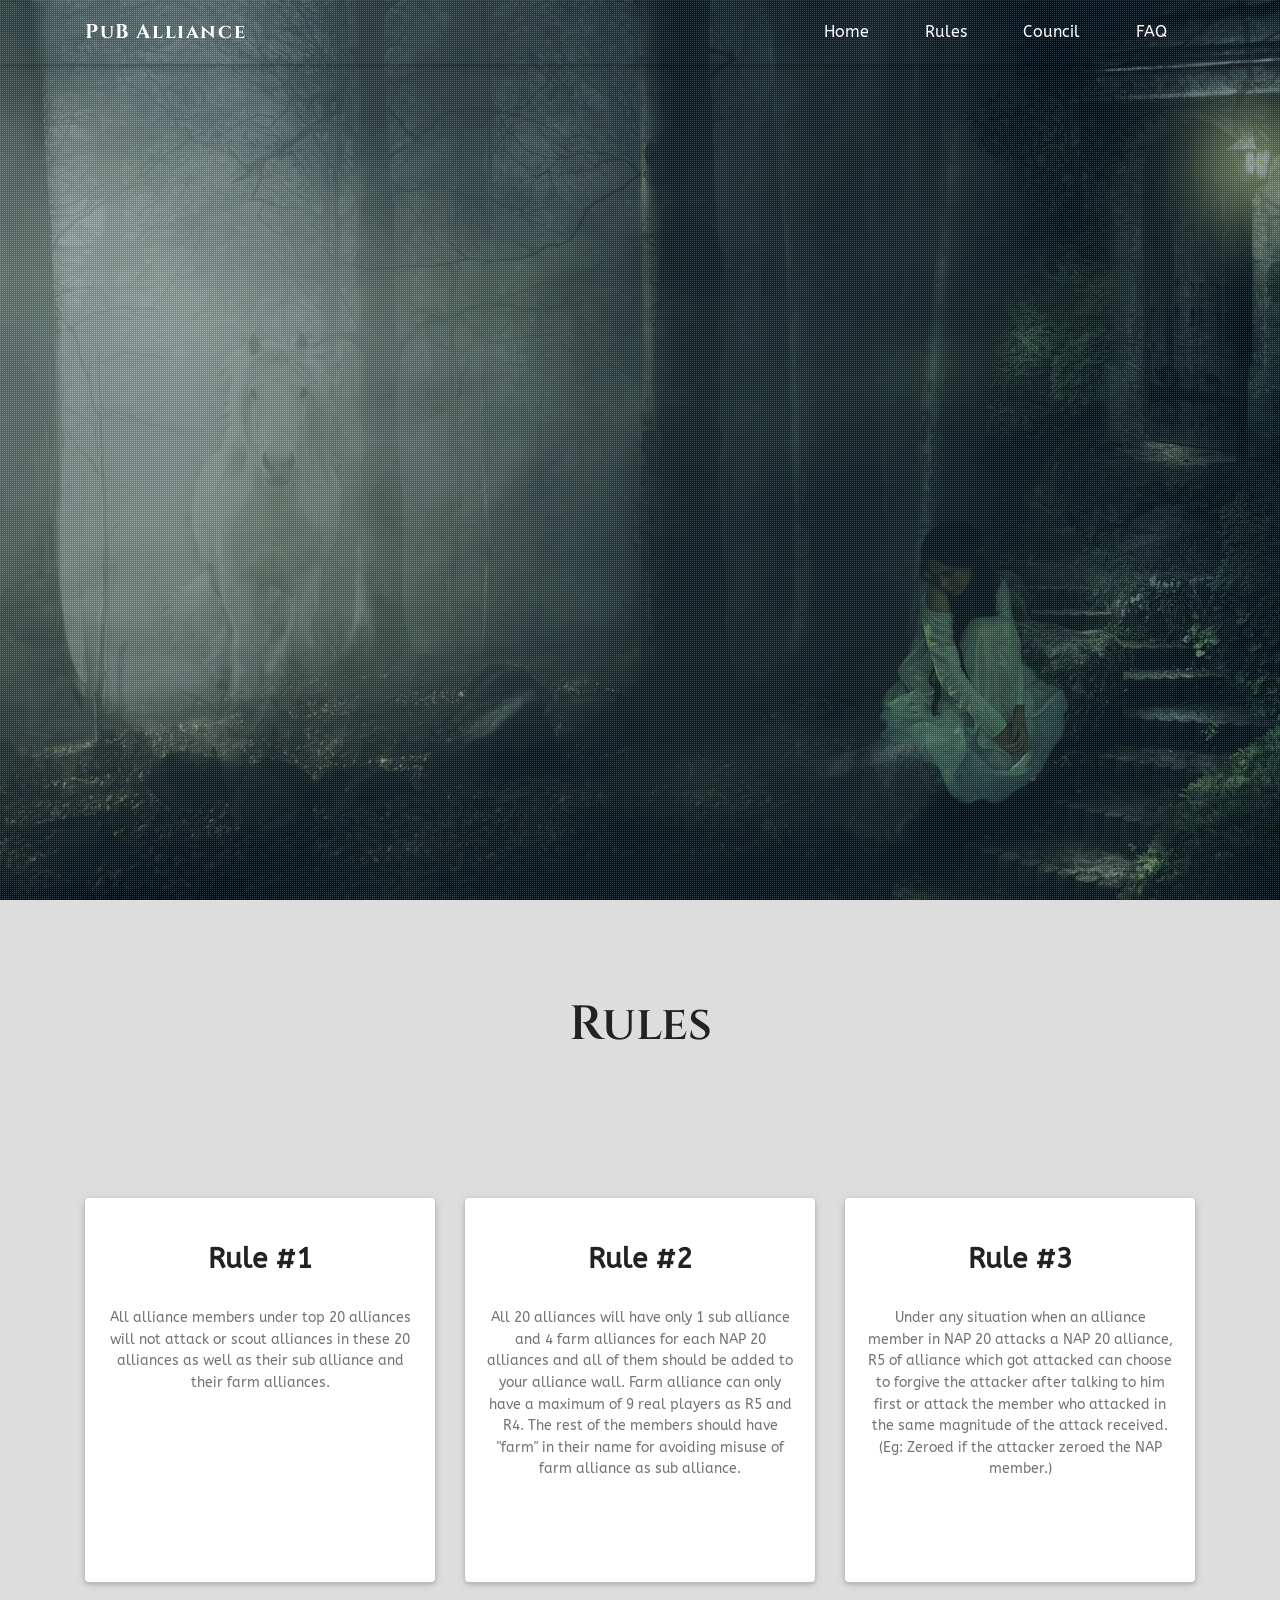
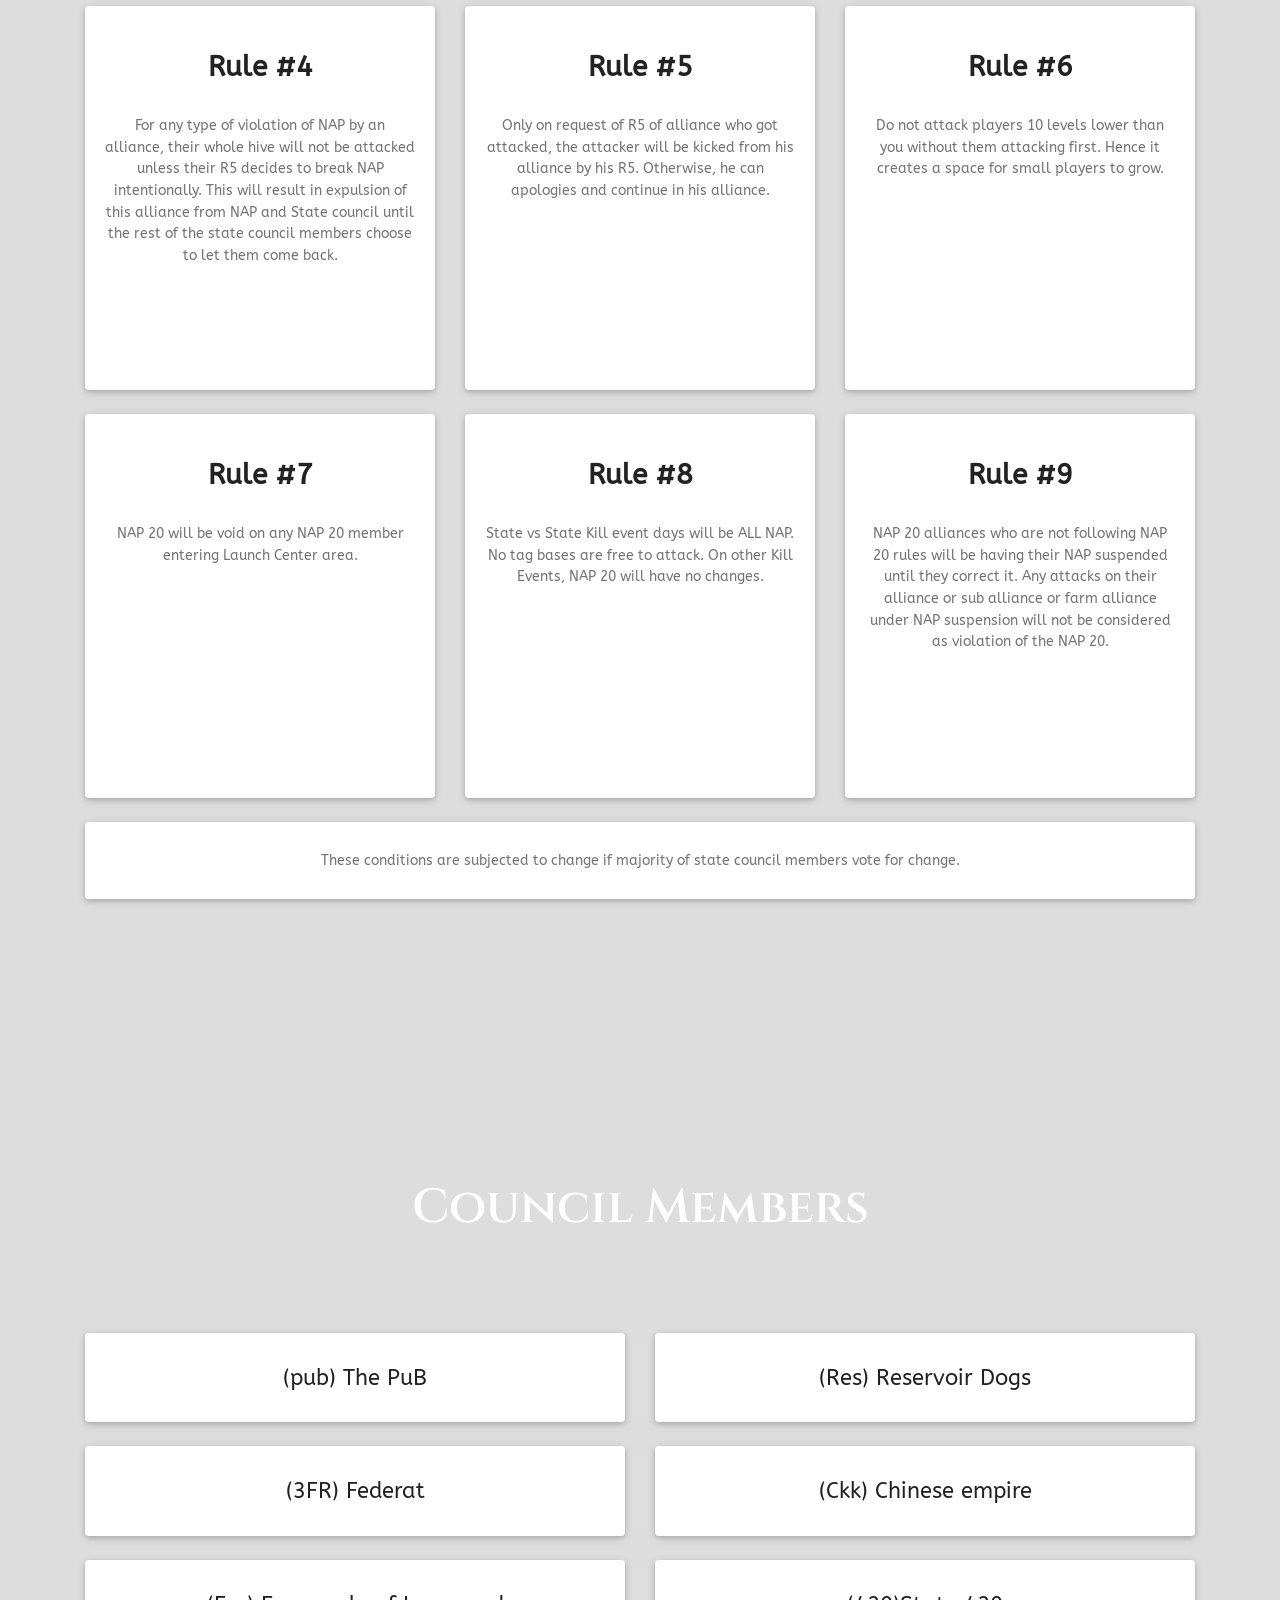
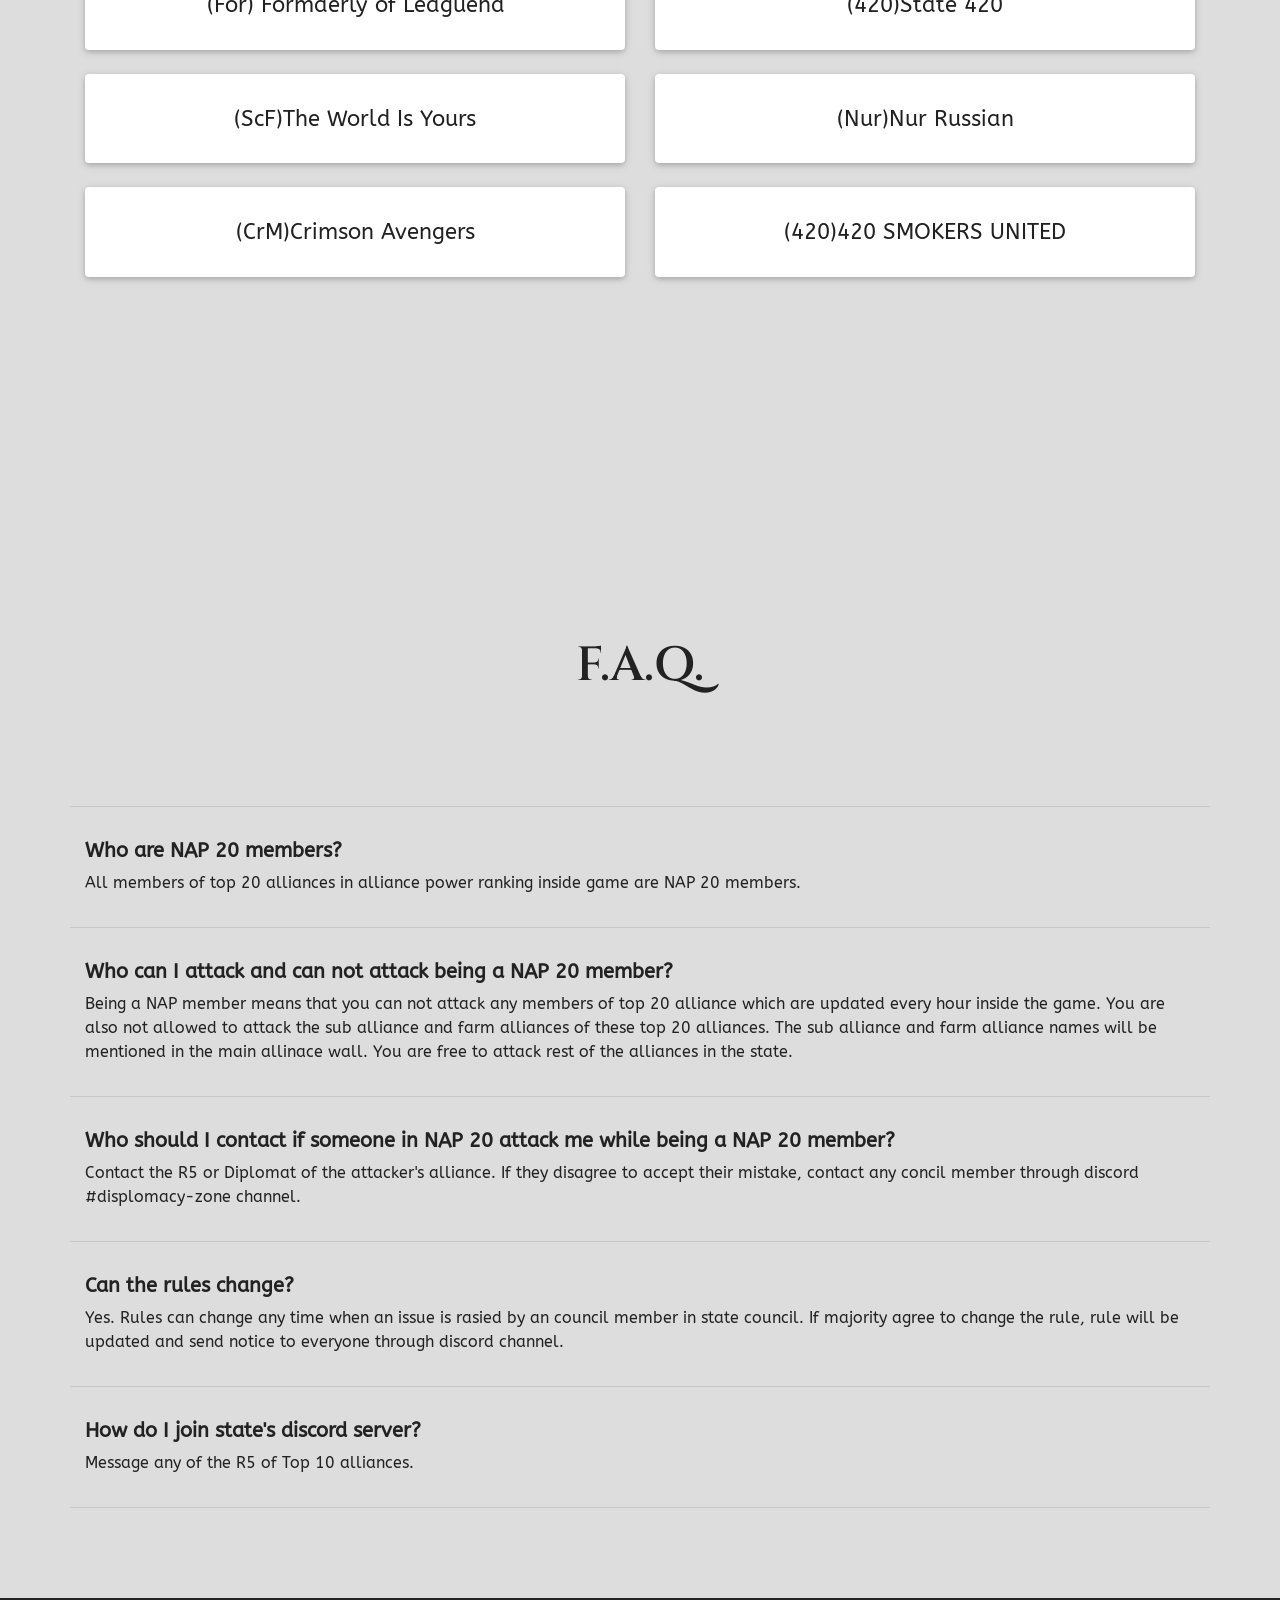
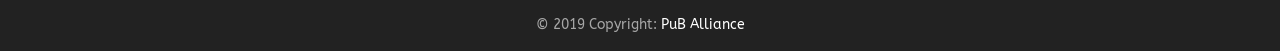
<file: nap/index.html>
<!DOCTYPE html>
<html lang="en">

<head>
    <meta charset="utf-8">
    <meta name="viewport" content="width=device-width, initial-scale=1, shrink-to-fit=no">
    <meta http-equiv="x-ua-compatible" content="ie=edge">
    <title>PuB Alliance : NAP</title>
    <link href="../public/css/addons/fontawesome.css" rel="stylesheet">
    <link href="../public/css/bootstrap.min.css" rel="stylesheet">
    <link href="../public/css/mdb.min.css" rel="stylesheet">
    <link href="../public/lightbox/photoswipe.css" rel="stylesheet">
    <link href="../public/lightbox/default-skin/default-skin.css" rel="stylesheet">
    <link href="../public/css/style-a.css" rel="stylesheet">
    <link href="https://fonts.googleapis.com/css?family=ABeeZee|Cinzel:700" rel="stylesheet">
    <!--[if lt IE 9]>
    <script src="//cdnjs.cloudflare.com/ajax/libs/html5shiv/3.7.2/html5shiv.min.js"></script>
    <![endif]-->
</head>

<body data-spy="scroll" data-target="#nav-bar" style="top:0px">
    <!-- NAVIGATION TOP BAR -->
    <nav id="nav-bar" class="navbar fixed-top navbar-expand-lg navbar-dark scrolling-navbar">
        <div class="container">
            <a class="navbar-brand" href="#"><strong>PuB Alliance</strong></a>
            <button class="navbar-toggler" type="button" data-toggle="collapse" data-target="#navbarSupportedContent" aria-controls="navbarSupportedContent" aria-expanded="false" aria-label="Toggle navigation">
                <span class="navbar-toggler-icon"></span>
            </button>
            <div class="collapse navbar-collapse" id="navbarSupportedContent">
                <ul class="navbar-nav ml-auto smooth-scroll">
                    <li class="nav-item">
                        <a class="nav-link scrollTo" href="#nav-home">Home</a>
                    </li>
                    <li class="nav-item">
                        <a class="nav-link scrollTo" href="#nav-rules">Rules</a>
                    </li>
                    <li class="nav-item">
                        <a class="nav-link scrollTo" href="#nav-map">Council</a>
                    </li>
                    <li class="nav-item">
                        <a class="nav-link scrollTo" href="#nav-faq">FAQ</a>
                    </li>
                </ul>
            </div>
        </div>
    </nav>
    <main>
        <!-- HOME -->
        <div id="nav-home" class="d-none"></div>
        <div class="view jarallax home-page">
            <img class="jarallax-img lazyload" data-src="../public/img/bg-a.jpg">
            <div class="mask pattern-9 flex-center">
                <div class="mask rgba-blue-slight">
                    <div data-jarallax-element="220" class="container flex-center text-center">
                        <div class="row mt-5">
                            <div class="col-md-12 wow fadeIn mb-3">
                                <h1 class="display-3 mb-2" style="color:white;font-weight:800;text-shadow: 0 0 10px #fff">
                                    No Attack Policy
                                </h1>
                            </div>
                        </div>
                    </div>
                </div>
            </div>
        </div>
        <!-- GUIDES -->
        <div class="view jarallax guide-page">
            <div id="nav-rules" class="container">
                <div class="row">
                    <div class="col-sm-12 text-center">
                        <h2 class="my-5 py-5">Rules</h2>
                    </div>
                </div>
                <div class="row">
                    <div class="col-sm-12 text-center">
                        <div id="google_translate_element" class="mb-5"></div>
                    </div>
                </div>
                <div class="row">
                    <div class="col-lg-4 col-md-6 col-sm-12">
                        <div class="card testimonial-card wow-in mb-4" data-wow-delay="0.3s">
                            <div class="card-body text-center mb-3">
                                <h3 class="card-title h3 my-4"><strong>Rule #1</strong></h3>
                                <p class="card-text py-2">All alliance members under top 20 alliances will not attack or scout alliances in these 20 alliances as well as their sub alliance and their farm alliances.</p>
                            </div>
                        </div>
                    </div>
                    <div class="col-lg-4 col-md-6 col-sm-12">
                        <div class="card testimonial-card wow-in mb-4" data-wow-delay="0.4s">
                            <div class="card-body text-center mb-3">
                                <h3 class="card-title h3 my-4"><strong>Rule #2</strong></h3>
                                <p class="card-text py-2">All 20 alliances will have only 1 sub alliance and 4 farm alliances for each NAP 20 alliances and all of them should be added to your alliance wall. Farm alliance can only have a maximum of 9 real players as R5 and R4. The rest of the members should have "farm" in their name for avoiding misuse of farm alliance as sub alliance.</p>
                            </div>
                        </div>
                    </div>
                    <div class="col-lg-4 col-md-6 col-sm-12">
                        <div class="card testimonial-card wow-in mb-4" data-wow-delay="0.4s">
                            <div class="card-body text-center mb-3">
                                <h3 class="card-title h3 my-4"><strong>Rule #3</strong></h3>
                                <p class="card-text py-2">Under any situation when an alliance member in NAP 20 attacks a NAP 20 alliance, R5 of alliance which got attacked can choose to forgive the attacker after talking to him first or attack the member who attacked in the same magnitude of the attack received. (Eg: Zeroed if the attacker zeroed the NAP member.)</p>
                            </div>
                        </div>
                    </div>
                    <div class="col-lg-4 col-md-6 col-sm-12">
                        <div class="card testimonial-card wow-in mb-4" data-wow-delay="0.4s">
                            <div class="card-body text-center mb-3">
                                <h3 class="card-title h3 my-4"><strong>Rule #4</strong></h3>
                                <p class="card-text py-2">For any type of violation of NAP by an alliance, their whole hive will not be attacked unless their R5 decides to break NAP intentionally. This will result in expulsion of this alliance from NAP and State council until the rest of the state council members choose to let them come back.</p>
                            </div>
                        </div>
                    </div>
                    <div class="col-lg-4 col-md-6 col-sm-12">
                        <div class="card testimonial-card wow-in mb-4" data-wow-delay="0.4s">
                            <div class="card-body text-center mb-3">
                                <h3 class="card-title h3 my-4"><strong>Rule #5</strong></h3>
                                <p class="card-text py-2">Only on request of R5 of alliance who got attacked, the attacker will be kicked from his alliance by his R5. Otherwise, he can apologies and continue in his alliance.</p>
                            </div>
                        </div>
                    </div>
                    <div class="col-lg-4 col-md-6 col-sm-12">
                        <div class="card testimonial-card wow-in mb-4" data-wow-delay="0.4s">
                            <div class="card-body text-center mb-3">
                                <h3 class="card-title h3 my-4"><strong>Rule #6</strong></h3>
                                <p class="card-text py-2">Do not attack players 10 levels lower than you without them attacking first. Hence it creates a space for small players to grow.</p>
                            </div>
                        </div>
                    </div>
                    <div class="col-lg-4 col-md-6 col-sm-12">
                        <div class="card testimonial-card wow-in mb-4" data-wow-delay="0.4s">
                            <div class="card-body text-center mb-3">
                                <h3 class="card-title h3 my-4"><strong>Rule #7</strong></h3>
                                <p class="card-text py-2">NAP 20 will be void on any NAP 20 member entering Launch Center area.</p>
                            </div>
                        </div>
                    </div>
                    <div class="col-lg-4 col-md-6 col-sm-12">
                        <div class="card testimonial-card wow-in mb-4" data-wow-delay="0.4s">
                            <div class="card-body text-center mb-3">
                                <h3 class="card-title h3 my-4"><strong>Rule #8</strong></h3>
                                <p class="card-text py-2">State vs State Kill event days will be ALL NAP. No tag bases are free to attack. On other Kill Events, NAP 20 will have no changes.</p>
                            </div>
                        </div>
                    </div>
                    <div class="col-lg-4 col-md-6 col-sm-12">
                        <div class="card testimonial-card wow-in mb-4" data-wow-delay="0.4s">
                            <div class="card-body text-center mb-3">
                                <h3 class="card-title h3 my-4"><strong>Rule #9</strong></h3>
                                <p class="card-text py-2">NAP 20 alliances who are not following NAP 20 rules will be having their NAP suspended until they correct it. Any attacks on their alliance or sub alliance or farm alliance under NAP suspension will not be considered as violation of the NAP 20.</p>
                            </div>
                        </div>
                    </div>
                </div>
                <div class="row">
                    <div class="col-sm-12">
                        <div class="card wow-in mb-4" data-wow-delay="0.4s">
                            <div class="card-body text-center">
                                <p class="card-text py-2">These conditions are subjected to change if majority of state council members vote for change.</p>
                            </div>
                        </div>
                    </div>
                </div>
                <div class="spacer-5"></div>
            </div>
        </div>
        <!-- MAPS -->
        <div class="view jarallax map-page council">
            <img class="jarallax-img lazyload" data-src="../public/img/map-bg.jpg" alt="">
            <div id="nav-map" class="container">
                <div class="row">
                    <div class="col-md-12 text-center">
                        <h2 class="my-5 py-5">Council Members</h2>
                    </div>
                </div>
                <div class="row justify-content-md-center">
                    <div class="col-md-auto">
                        <div class="row">
                            <div class="col-md-12">
                                <div class="row text-dark">
                                    <div class="col-md-6 col-sm-12">
                                        <div class="card testimonial-card wow-in mb-4">
                                            <div class="card-body">
                                                <div class="h4-responsive p-2">(pub) The PuB</div>
                                            </div>
                                        </div>
                                    </div>
                                    <div class="col-md-6 col-sm-12">
                                        <div class="card testimonial-card wow-in mb-4" data-wow-delay="0.1s">
                                            <div class="card-body">
                                                <div class="h4-responsive p-2">(Res) Reservoir Dogs</div>
                                            </div>
                                        </div>
                                    </div>
                                    <div class="col-md-6 col-sm-12">
                                        <div class="card testimonial-card wow-in mb-4" data-wow-delay="0.2s">
                                            <div class="card-body">
                                                <div class="h4-responsive p-2">(3FR) Federat</div>
                                            </div>
                                        </div>
                                    </div>
                                    <div class="col-md-6 col-sm-12">
                                        <div class="card testimonial-card wow-in mb-4" data-wow-delay="0.3s">
                                            <div class="card-body">
                                                <div class="h4-responsive p-2">(Ckk) Chinese empire</div>
                                            </div>
                                        </div>
                                    </div>
                                    <div class="col-md-6 col-sm-12">
                                        <div class="card testimonial-card wow-in mb-4" data-wow-delay="0.4s">
                                            <div class="card-body">
                                                <div class="h4-responsive p-2">(For) Formaerly of Leaguend</div>
                                            </div>
                                        </div>
                                    </div>
                                    <div class="col-md-6 col-sm-12">
                                        <div class="card testimonial-card wow-in mb-4" data-wow-delay="0.5s">
                                            <div class="card-body">
                                                <div class="h4-responsive p-2">(420)State 420</div>
                                            </div>
                                        </div>
                                    </div>
                                    <div class="col-md-6 col-sm-12">
                                        <div class="card testimonial-card wow-in mb-4" data-wow-delay="0.5s">
                                            <div class="card-body">
                                                <div class="h4-responsive p-2">(ScF)The World Is Yours</div>
                                            </div>
                                        </div>
                                    </div>
                                    <div class="col-md-6 col-sm-12">
                                        <div class="card testimonial-card wow-in mb-4" data-wow-delay="0.5s">
                                            <div class="card-body">
                                                <div class="h4-responsive p-2">(Nur)Nur Russian</div>
                                            </div>
                                        </div>
                                    </div>
                                    <div class="col-md-6 col-sm-12">
                                        <div class="card testimonial-card wow-in mb-4" data-wow-delay="0.5s">
                                            <div class="card-body">
                                                <div class="h4-responsive p-2">(CrM)Crimson Avengers</div>
                                            </div>
                                        </div>
                                    </div>
                                    <div class="col-md-6 col-sm-12">
                                        <div class="card testimonial-card wow-in mb-4" data-wow-delay="0.5s">
                                            <div class="card-body">
                                                <div class="h4-responsive p-2">(420)420 SMOKERS UNITED</div>
                                            </div>
                                        </div>
                                    </div>
                                </div>
                            </div>
                        </div>
                    </div>
                </div>
                <div class="spacer-5"></div>
            </div>
        </div>
        <!-- CONTACT -->
        <div id="nav-faq" class="container faq-page">
            <div class="row">
                <div class="col-md-12 text-center">
                    <h2 class="my-5 py-5">F.A.Q.</h2>
                </div>
                <hr class="clearfix w-100 pb-3">
                <div class="col-md-12">
                    <h5 class="font-weight-bold">Who are NAP 20 members?</h5>
                    <p>All members of top 20 alliances in alliance power ranking inside game are NAP 20 members.</p>
                </div>
                <hr class="clearfix w-100 pb-3">
                <div class="col-md-12">
                    <h5 class="font-weight-bold">Who can I attack and can not attack being a NAP 20 member?</h5>
                    <p>Being a NAP member means that you can not attack any members of top 20 alliance which are updated every hour inside the game. You are also not allowed to attack the sub alliance and farm alliances of these top 20 alliances. The sub alliance and farm alliance names will be mentioned in the main allinace wall. You are free to attack rest of the alliances in the state.</p>
                </div>
                <hr class="clearfix w-100 pb-3">
                <div class="col-md-12">
                    <h5 class="font-weight-bold">Who should I contact if someone in NAP 20 attack me while being a NAP 20 member?</h5>
                    <p>Contact the R5 or Diplomat of the attacker's alliance. If they disagree to accept their mistake, contact any concil member through discord #displomacy-zone channel.</p>
                </div>
                <hr class="clearfix w-100 pb-3">
                <div class="col-md-12">
                    <h5 class="font-weight-bold">Can the rules change?</h5>
                    <p>Yes. Rules can change any time when an issue is rasied by an council member in state council. If majority agree to change the rule, rule will be updated and send notice to everyone through discord channel.</p>
                </div>
                <hr class="clearfix w-100 pb-3">
                <div class="col-md-12">
                    <h5 class="font-weight-bold">How do I join state's discord server?</h5>
                    <p>Message any of the R5 of Top 10 alliances.</p>
                </div>
                <hr class="clearfix w-100 pb-3">
                <div class="spacer-5"></div>
                <div id="google_translate_element"></div>
                <div class="spacer-5"></div>
            </div>
        </div>
        <footer class="page-footer font-small pt-4">
            <div class="footer-copyright text-center py-3">© 2019 Copyright:
                <a href="#">PuB Alliance</a>
            </div>
        </footer>
    </main>
    <!-- SCRIPTS -->
    <script type="text/javascript">
    function googleTranslateElementInit() {
        new google.translate.TranslateElement({ pageLanguage: 'en', includedLanguages: 'en,ar,es,tl,tr,fr,ru,zh-CN,id,ja,th', layout: google.translate.TranslateElement.InlineLayout.SIMPLE, autoDisplay: false }, 'google_translate_element');
    }
    </script>
    <script type="text/javascript" src="//translate.google.com/translate_a/element.js?cb=googleTranslateElementInit"></script>
    <script type="text/javascript" src="../public/js/lazysizes.min.js" async></script>
    <script type="text/javascript" src="../public/js/jquery-3.3.1.min.js"></script>
    <script type="text/javascript" src="../public/js/popper.min.js"></script>
    <script type="text/javascript" src="../public/js/bootstrap.min.js"></script>
    <script type="text/javascript" src="../public/js/mdb.min.js"></script>
    <script type="text/javascript" src="../public/js/ofi.min.js"></script>
    <script type="text/javascript" src="../public/js/jarallax/jarallax.min.js"></script>
    <script type="text/javascript" src="../public/js/jarallax/jarallax-element.min.js"></script>
    <script type="text/javascript" src="../public/js/script.js"></script>
</body>

</html>
</file>
<file: public/lightbox/photoswipe.css>
/*! PhotoSwipe main CSS by Dmitry Semenov | photoswipe.com | MIT license */
/*
	Styles for basic PhotoSwipe functionality (sliding area, open/close transitions)
*/
/* pswp = photoswipe */
.pswp {
  display: none;
  position: absolute;
  width: 100%;
  height: 100%;
  left: 0;
  top: 0;
  overflow: hidden;
  -ms-touch-action: none;
  touch-action: none;
  z-index: 1500;
  -webkit-text-size-adjust: 100%;
  /* create separate layer, to avoid paint on window.onscroll in webkit/blink */
  -webkit-backface-visibility: hidden;
  outline: none; }
  .pswp * {
    -webkit-box-sizing: border-box;
            box-sizing: border-box; }
  .pswp img {
    max-width: none; }

/* style is added when JS option showHideOpacity is set to true */
.pswp--animate_opacity {
  /* 0.001, because opacity:0 doesn't trigger Paint action, which causes lag at start of transition */
  opacity: 0.001;
  will-change: opacity;
  /* for open/close transition */
  -webkit-transition: opacity 333ms cubic-bezier(0.4, 0, 0.22, 1);
          transition: opacity 333ms cubic-bezier(0.4, 0, 0.22, 1); }

.pswp--open {
  display: block; }

.pswp--zoom-allowed .pswp__img {
  /* autoprefixer: off */
  cursor: -webkit-zoom-in;
  cursor: -moz-zoom-in;
  cursor: zoom-in; }

.pswp--zoomed-in .pswp__img {
  /* autoprefixer: off */
  cursor: -webkit-grab;
  cursor: -moz-grab;
  cursor: grab; }

.pswp--dragging .pswp__img {
  /* autoprefixer: off */
  cursor: -webkit-grabbing;
  cursor: -moz-grabbing;
  cursor: grabbing; }

/*
	Background is added as a separate element.
	As animating opacity is much faster than animating rgba() background-color.
*/
.pswp__bg {
  position: absolute;
  left: 0;
  top: 0;
  width: 100%;
  height: 100%;
  background: #000;
  opacity: 0;
  -webkit-transform: translateZ(0);
          transform: translateZ(0);
  -webkit-backface-visibility: hidden;
  will-change: opacity; }

.pswp__scroll-wrap {
  position: absolute;
  left: 0;
  top: 0;
  width: 100%;
  height: 100%;
  overflow: hidden; }

.pswp__container,
.pswp__zoom-wrap {
  -ms-touch-action: none;
  touch-action: none;
  position: absolute;
  left: 0;
  right: 0;
  top: 0;
  bottom: 0; }

/* Prevent selection and tap highlights */
.pswp__container,
.pswp__img {
  -webkit-user-select: none;
  -moz-user-select: none;
  -ms-user-select: none;
      user-select: none;
  -webkit-tap-highlight-color: transparent;
  -webkit-touch-callout: none; }

.pswp__zoom-wrap {
  position: absolute;
  width: 100%;
  -webkit-transform-origin: left top;
  -ms-transform-origin: left top;
  transform-origin: left top;
  /* for open/close transition */
  -webkit-transition: -webkit-transform 333ms cubic-bezier(0.4, 0, 0.22, 1);
          transition: transform 333ms cubic-bezier(0.4, 0, 0.22, 1); }

.pswp__bg {
  will-change: opacity;
  /* for open/close transition */
  -webkit-transition: opacity 333ms cubic-bezier(0.4, 0, 0.22, 1);
          transition: opacity 333ms cubic-bezier(0.4, 0, 0.22, 1); }

.pswp--animated-in .pswp__bg,
.pswp--animated-in .pswp__zoom-wrap {
  -webkit-transition: none;
  transition: none; }

.pswp__container,
.pswp__zoom-wrap {
  -webkit-backface-visibility: hidden; }

.pswp__item {
  position: absolute;
  left: 0;
  right: 0;
  top: 0;
  bottom: 0;
  overflow: hidden; }

.pswp__img {
  position: absolute;
  width: auto;
  height: auto;
  top: 0;
  left: 0; }

/*
	stretched thumbnail or div placeholder element (see below)
	style is added to avoid flickering in webkit/blink when layers overlap
*/
.pswp__img--placeholder {
  -webkit-backface-visibility: hidden; }

/*
	div element that matches size of large image
	large image loads on top of it
*/
.pswp__img--placeholder--blank {
  background: #222; }

.pswp--ie .pswp__img {
  width: 100% !important;
  height: auto !important;
  left: 0;
  top: 0; }

/*
	Error message appears when image is not loaded
	(JS option errorMsg controls markup)
*/
.pswp__error-msg {
  position: absolute;
  left: 0;
  top: 50%;
  width: 100%;
  text-align: center;
  font-size: 14px;
  line-height: 16px;
  margin-top: -8px;
  color: #CCC; }

.pswp__error-msg a {
  color: #CCC;
  text-decoration: underline; }
</file>
<file: public/lightbox/default-skin/default-skin.css>
/*! PhotoSwipe Default UI CSS by Dmitry Semenov | photoswipe.com | MIT license */
/*

	Contents:

	1. Buttons
	2. Share modal and links
	3. Index indicator ("1 of X" counter)
	4. Caption
	5. Loading indicator
	6. Additional styles (root element, top bar, idle state, hidden state, etc.)

*/
/*
	
	1. Buttons

 */
/* <button> css reset */
.pswp__button {
  width: 44px;
  height: 44px;
  position: relative;
  background: none;
  cursor: pointer;
  overflow: visible;
  -webkit-appearance: none;
  display: block;
  border: 0;
  padding: 0;
  margin: 0;
  float: right;
  opacity: 0.75;
  -webkit-transition: opacity 0.2s;
          transition: opacity 0.2s;
  -webkit-box-shadow: none;
          box-shadow: none; }
  .pswp__button:focus, .pswp__button:hover {
    opacity: 1; }
  .pswp__button:active {
    outline: none;
    opacity: 0.9; }
  .pswp__button::-moz-focus-inner {
    padding: 0;
    border: 0; }

/* pswp__ui--over-close class it added when mouse is over element that should close gallery */
.pswp__ui--over-close .pswp__button--close {
  opacity: 1; }

.pswp__button,
.pswp__button--arrow--left:before,
.pswp__button--arrow--right:before {
  background: url(default-skin.png) 0 0 no-repeat;
  background-size: 264px 88px;
  width: 44px;
  height: 44px; }

@media (-webkit-min-device-pixel-ratio: 1.1), (-webkit-min-device-pixel-ratio: 1.09375), (min-resolution: 105dpi), (min-resolution: 1.1dppx) {
  /* Serve SVG sprite if browser supports SVG and resolution is more than 105dpi */
  .pswp--svg .pswp__button,
  .pswp--svg .pswp__button--arrow--left:before,
  .pswp--svg .pswp__button--arrow--right:before {
    background-image: url(default-skin.svg); }
  .pswp--svg .pswp__button--arrow--left,
  .pswp--svg .pswp__button--arrow--right {
    background: none; } }

.pswp__button--close {
  background-position: 0 -44px; }

.pswp__button--share {
  background-position: -44px -44px; }

.pswp__button--fs {
  display: none; }

.pswp--supports-fs .pswp__button--fs {
  display: block; }

.pswp--fs .pswp__button--fs {
  background-position: -44px 0; }

.pswp__button--zoom {
  display: none;
  background-position: -88px 0; }

.pswp--zoom-allowed .pswp__button--zoom {
  display: block; }

.pswp--zoomed-in .pswp__button--zoom {
  background-position: -132px 0; }

/* no arrows on touch screens */
.pswp--touch .pswp__button--arrow--left,
.pswp--touch .pswp__button--arrow--right {
  visibility: hidden; }

/*
	Arrow buttons hit area
	(icon is added to :before pseudo-element)
*/
.pswp__button--arrow--left,
.pswp__button--arrow--right {
  background: none;
  top: 50%;
  margin-top: -50px;
  width: 70px;
  height: 100px;
  position: absolute; }

.pswp__button--arrow--left {
  left: 0; }

.pswp__button--arrow--right {
  right: 0; }

.pswp__button--arrow--left:before,
.pswp__button--arrow--right:before {
  content: '';
  top: 35px;
  background-color: rgba(0, 0, 0, 0.3);
  height: 30px;
  width: 32px;
  position: absolute; }

.pswp__button--arrow--left:before {
  left: 6px;
  background-position: -138px -44px; }

.pswp__button--arrow--right:before {
  right: 6px;
  background-position: -94px -44px; }

/*

	2. Share modal/popup and links

 */
.pswp__counter,
.pswp__share-modal {
  -webkit-user-select: none;
  -moz-user-select: none;
  -ms-user-select: none;
      user-select: none; }

.pswp__share-modal {
  display: block;
  background: rgba(0, 0, 0, 0.5);
  width: 100%;
  height: 100%;
  top: 0;
  left: 0;
  padding: 10px;
  position: absolute;
  z-index: 1600;
  opacity: 0;
  -webkit-transition: opacity 0.25s ease-out;
          transition: opacity 0.25s ease-out;
  -webkit-backface-visibility: hidden;
  will-change: opacity; }

.pswp__share-modal--hidden {
  display: none; }

.pswp__share-tooltip {
  z-index: 1620;
  position: absolute;
  background: #FFF;
  top: 56px;
  border-radius: 2px;
  display: block;
  width: auto;
  right: 44px;
  -webkit-box-shadow: 0 2px 5px rgba(0, 0, 0, 0.25);
          box-shadow: 0 2px 5px rgba(0, 0, 0, 0.25);
  -webkit-transform: translateY(6px);
      -ms-transform: translateY(6px);
          transform: translateY(6px);
  -webkit-transition: -webkit-transform 0.25s;
          transition: transform 0.25s;
  -webkit-backface-visibility: hidden;
  will-change: transform; }
  .pswp__share-tooltip a {
    display: block;
    padding: 8px 12px;
    color: #000;
    text-decoration: none;
    font-size: 14px;
    line-height: 18px; }
    .pswp__share-tooltip a:hover {
      text-decoration: none;
      color: #000; }
    .pswp__share-tooltip a:first-child {
      /* round corners on the first/last list item */
      border-radius: 2px 2px 0 0; }
    .pswp__share-tooltip a:last-child {
      border-radius: 0 0 2px 2px; }

.pswp__share-modal--fade-in {
  opacity: 1; }
  .pswp__share-modal--fade-in .pswp__share-tooltip {
    -webkit-transform: translateY(0);
        -ms-transform: translateY(0);
            transform: translateY(0); }

/* increase size of share links on touch devices */
.pswp--touch .pswp__share-tooltip a {
  padding: 16px 12px; }

a.pswp__share--facebook:before {
  content: '';
  display: block;
  width: 0;
  height: 0;
  position: absolute;
  top: -12px;
  right: 15px;
  border: 6px solid transparent;
  border-bottom-color: #FFF;
  -webkit-pointer-events: none;
  -moz-pointer-events: none;
  pointer-events: none; }

a.pswp__share--facebook:hover {
  background: #3E5C9A;
  color: #FFF; }
  a.pswp__share--facebook:hover:before {
    border-bottom-color: #3E5C9A; }

a.pswp__share--twitter:hover {
  background: #55ACEE;
  color: #FFF; }

a.pswp__share--pinterest:hover {
  background: #CCC;
  color: #CE272D; }

a.pswp__share--download:hover {
  background: #DDD; }

/*

	3. Index indicator ("1 of X" counter)

 */
.pswp__counter {
  position: absolute;
  left: 0;
  top: 0;
  height: 44px;
  font-size: 13px;
  line-height: 44px;
  color: #FFF;
  opacity: 0.75;
  padding: 0 10px; }

/*
	
	4. Caption

 */
.pswp__caption {
  position: absolute;
  left: 0;
  bottom: 0;
  width: 100%;
  min-height: 44px; }
  .pswp__caption small {
    font-size: 11px;
    color: #BBB; }

.pswp__caption__center {
  text-align: left;
  max-width: 420px;
  margin: 0 auto;
  font-size: 13px;
  padding: 10px;
  line-height: 20px;
  color: #CCC; }

.pswp__caption--empty {
  display: none; }

/* Fake caption element, used to calculate height of next/prev image */
.pswp__caption--fake {
  visibility: hidden; }

/*

	5. Loading indicator (preloader)

	You can play with it here - http://codepen.io/dimsemenov/pen/yyBWoR

 */
.pswp__preloader {
  width: 44px;
  height: 44px;
  position: absolute;
  top: 0;
  left: 50%;
  margin-left: -22px;
  opacity: 0;
  -webkit-transition: opacity 0.25s ease-out;
          transition: opacity 0.25s ease-out;
  will-change: opacity;
  direction: ltr; }

.pswp__preloader__icn {
  width: 20px;
  height: 20px;
  margin: 12px; }

.pswp__preloader--active {
  opacity: 1; }
  .pswp__preloader--active .pswp__preloader__icn {
    /* We use .gif in browsers that don't support CSS animation */
    background: url(preloader.gif) 0 0 no-repeat; }

.pswp--css_animation .pswp__preloader--active {
  opacity: 1; }
  .pswp--css_animation .pswp__preloader--active .pswp__preloader__icn {
    -webkit-animation: clockwise 500ms linear infinite;
            animation: clockwise 500ms linear infinite; }
  .pswp--css_animation .pswp__preloader--active .pswp__preloader__donut {
    -webkit-animation: donut-rotate 1000ms cubic-bezier(0.4, 0, 0.22, 1) infinite;
            animation: donut-rotate 1000ms cubic-bezier(0.4, 0, 0.22, 1) infinite; }

.pswp--css_animation .pswp__preloader__icn {
  background: none;
  opacity: 0.75;
  width: 14px;
  height: 14px;
  position: absolute;
  left: 15px;
  top: 15px;
  margin: 0; }

.pswp--css_animation .pswp__preloader__cut {
  /* 
			The idea of animating inner circle is based on Polymer ("material") loading indicator 
			 by Keanu Lee https://blog.keanulee.com/2014/10/20/the-tale-of-three-spinners.html
		*/
  position: relative;
  width: 7px;
  height: 14px;
  overflow: hidden; }

.pswp--css_animation .pswp__preloader__donut {
  -webkit-box-sizing: border-box;
          box-sizing: border-box;
  width: 14px;
  height: 14px;
  border: 2px solid #FFF;
  border-radius: 50%;
  border-left-color: transparent;
  border-bottom-color: transparent;
  position: absolute;
  top: 0;
  left: 0;
  background: none;
  margin: 0; }

@media screen and (max-width: 1024px) {
  .pswp__preloader {
    position: relative;
    left: auto;
    top: auto;
    margin: 0;
    float: right; } }

@-webkit-keyframes clockwise {
  0% {
    -webkit-transform: rotate(0deg);
            transform: rotate(0deg); }
  100% {
    -webkit-transform: rotate(360deg);
            transform: rotate(360deg); } }

@keyframes clockwise {
  0% {
    -webkit-transform: rotate(0deg);
            transform: rotate(0deg); }
  100% {
    -webkit-transform: rotate(360deg);
            transform: rotate(360deg); } }

@-webkit-keyframes donut-rotate {
  0% {
    -webkit-transform: rotate(0);
            transform: rotate(0); }
  50% {
    -webkit-transform: rotate(-140deg);
            transform: rotate(-140deg); }
  100% {
    -webkit-transform: rotate(0);
            transform: rotate(0); } }

@keyframes donut-rotate {
  0% {
    -webkit-transform: rotate(0);
            transform: rotate(0); }
  50% {
    -webkit-transform: rotate(-140deg);
            transform: rotate(-140deg); }
  100% {
    -webkit-transform: rotate(0);
            transform: rotate(0); } }

/*
	
	6. Additional styles

 */
/* root element of UI */
.pswp__ui {
  -webkit-font-smoothing: auto;
  visibility: visible;
  opacity: 1;
  z-index: 1550; }

/* top black bar with buttons and "1 of X" indicator */
.pswp__top-bar {
  position: absolute;
  left: 0;
  top: 0;
  height: 44px;
  width: 100%; }

.pswp__caption,
.pswp__top-bar,
.pswp--has_mouse .pswp__button--arrow--left,
.pswp--has_mouse .pswp__button--arrow--right {
  -webkit-backface-visibility: hidden;
  will-change: opacity;
  -webkit-transition: opacity 333ms cubic-bezier(0.4, 0, 0.22, 1);
          transition: opacity 333ms cubic-bezier(0.4, 0, 0.22, 1); }

/* pswp--has_mouse class is added only when two subsequent mousemove events occur */
.pswp--has_mouse .pswp__button--arrow--left,
.pswp--has_mouse .pswp__button--arrow--right {
  visibility: visible; }

.pswp__top-bar,
.pswp__caption {
  background-color: rgba(0, 0, 0, 0.5); }

/* pswp__ui--fit class is added when main image "fits" between top bar and bottom bar (caption) */
.pswp__ui--fit .pswp__top-bar,
.pswp__ui--fit .pswp__caption {
  background-color: rgba(0, 0, 0, 0.3); }

/* pswp__ui--idle class is added when mouse isn't moving for several seconds (JS option timeToIdle) */
.pswp__ui--idle .pswp__top-bar {
  opacity: 0; }

.pswp__ui--idle .pswp__button--arrow--left,
.pswp__ui--idle .pswp__button--arrow--right {
  opacity: 0; }

/*
	pswp__ui--hidden class is added when controls are hidden
	e.g. when user taps to toggle visibility of controls
*/
.pswp__ui--hidden .pswp__top-bar,
.pswp__ui--hidden .pswp__caption,
.pswp__ui--hidden .pswp__button--arrow--left,
.pswp__ui--hidden .pswp__button--arrow--right {
  /* Force paint & create composition layer for controls. */
  opacity: 0.001; }

/* pswp__ui--one-slide class is added when there is just one item in gallery */
.pswp__ui--one-slide .pswp__button--arrow--left,
.pswp__ui--one-slide .pswp__button--arrow--right,
.pswp__ui--one-slide .pswp__counter {
  display: none; }

.pswp__element--disabled {
  display: none !important; }

.pswp--minimal--dark .pswp__top-bar {
  background: none; }
</file>
<file: public/css/style-a.css>
@font-face {
    font-family: 'Cinzel';
    src: url('../font/Cinzel/Cinzel-Bold.ttf') format('truetype');
    font-style: normal;
    font-weight: 700;
}

@font-face {
    font-family: 'ABeeZee';
    src: url('../font/ABeeZee/ABeeZee-Regular.ttf') format('truetype');
    font-style: normal;
    font-weight: 400;
}

body {
    position: relative;
    font-family: 'ABeeZee', sans-serif !important;
    font-weight: 100;
    margin: 0;
    top: 0px !important;
}

main {
    background-color: #ddd;
}

h2 {
    font-family: 'Cinzel', serif !important;
    font-weight: 600;
    padding-top: 3em;
    font-size: 3rem;
}

a {
    color: #222;
}

a:hover {
    color: #777;
}

.modal-backdrop {   
    display: none;    
}

.rgba-gradient {
    background: -moz-linear-gradient(45deg, rgba(213, 15, 61, 0.6), rgba(13, 17, 198, 0.69) 100%);
    background: -webkit-linear-gradient(45deg, rgba(213, 15, 61, 0.6), rgba(13, 17, 198, 0.69) 100%);
    background: linear-gradient(to 45deg, rgba(213, 15, 61, 0.6), rgba(13, 17, 198, 0.69) 100%);
}

.navbar-brand {
    font-family: 'Cinzel', serif !important;
    letter-spacing: 0.1rem;
    font-weight: 400;
}



.jarallax {
    position: relative;
    z-index: 0;
}

.jarallax>.jarallax-img {
    position: absolute;
    object-fit: cover;
    font-family: 'object-fit: cover;';
    top: 0;
    left: 0;
    width: 100%;
    height: 100%;
    z-index: -1;
}

.navbar.navbar-dark .navbar-nav .nav-item>.nav-link.active {
    background-color: rgba(255, 255, 255, 0.1);
}

.navbar {
    background-color: transparent;
}

.navbar .nav-item {
    padding: 0px 20px;
}

.top-nav-collapse {
    background-color: #000000bb;
}

@media only screen and (max-width: 768px) {
    .navbar {
        background-color: #000000bb;
    }
}

.spacer-1 {
    height: 2rem;
}

.spacer-2 {
    height: 4rem;
}

.spacer-3 {
    height: 6rem;
}

.spacer-4 {
    height: 8rem;
}

.spacer-5 {
    height: 10rem;
}

.inner-container {
    padding: 5rem;
    margin-top: 5rem;
    margin-bottom: 15rem;
    background: #ffffff99;
}

.harvest-rules {
    padding-top: 2rem;
    text-align: left;
}

.home-page,
.guide-page,
.map-page,
.faq-page {
    min-height: 100vh;
}

.guide-page {
    color: #222;
}

.map-page {
    color: #fff;
}

.faq-page {
    padding-top: 5em;
    color: #222;
}

.page-footer {
    position: absolute;
    width: 100%;
}

.footer-copyright {
    background-color: #222 !important;
}

.testimonial-card {
    min-height: 24rem;
}

.council .testimonial-card {
    min-height: unset;
}

.testimonial-card .avatar img {
    width: 100%;
}

.testimonial-card .card-body {
    text-align: center;
}

.testimonial-card .card-up {
    overflow: hidden;
    height: 120px;
    -webkit-border-top-left-radius: .25rem;
    border-top-left-radius: .25rem;
    -webkit-border-top-right-radius: .25rem;
    border-top-right-radius: .25rem;
}

.testimonial-card .avatar {
    -webkit-border-radius: 50%;
    border-radius: 50%;
    width: 120px;
    margin-top: -60px;
    overflow: hidden;
    border: 5px solid #fff;
}

/*#google_translate_element {
    position: absolute;
    bottom: calc(53px + 16px);
    right: 16px !important;
}
*/
/*.goog-te-gadget {
    font-family: Roboto, "Open Sans", sans-serif !important;
    text-transform: uppercase;
}*/

/*.goog-te-gadget-simple {
    background-color: rgba(255, 255, 255) !important;
    box-shadow: 0 2px 5px 0 rgba(0,0,0,.16),0 2px 10px 0 rgba(0,0,0,.12);
    padding: 8px !important;
    border: none !important;
    border-radius: 4px !important;
    font-size: 1rem !important;
    line-height: 2rem !important;
    display: inline-block;
    cursor: pointer;
    zoom: 1;
}*/

/*.goog-te-menu2 {
    max-width: 100%;
}*/

.goog-te-menu-value {
    color: #222 !important;
}

.goog-te-menu-value img,
.goog-te-menu-value span:nth-child(3),
.goog-te-menu-value span:nth-child(5),
.goog-te-gadget-icon,
.goog-tooltip.skiptranslate,
.goog-te-banner-frame.skiptranslate {
    display: none !important;
}
.goog-te-menu-frame.skiptranslate {
    left: unset !important;
    right: 0px;
    width: 10rem !important;
}

/* ================================== *\
    Mediaqueries
\* ================================== */
@media (max-width: 667px) {
    #google_translate_element {
        bottom: calc(100% - 50% - 53px);
        left: 16px !important;
        width: 100% !important;
    }

    #google_translate_element .goog-te-gadget {
        width: 100% !important;
    }

    #google_translate_element .skiptranslate {
        width: 100% !important;
    }

    #google_translate_element .goog-te-gadget-simple {
        width: calc(100% - 32px) !important;
        text-align: center;
    }
}

.goog-te-gadget-simple {
  /*display: inline-block;*/
  /*vertical-align: middle;*/
  -webkit-transform: scale(1.25);
  /*margin: 110px 30px;*/
  /*width: 60px;*/
  /*height: 60px;*/
  /*line-height: 2.6;*/
  padding: 1rem !important;
  color: #e1dada !important;
  text-shadow: 0px -1px 1px rgba(0, 0, 0, 0.2) !important;
  border-radius: 100px !important;
  text-decoration: none;
  background-image: -webkit-gradient(linear, left top, left bottom, color-stop(0%, #f4f4f4), color-stop(100%, #e3e3e3));
  background-image: -moz-gradient(linear, left top, left bottom, color-stop(0%, #f4f4f4), color-stop(100%, #e3e3e3));
  box-shadow: 0px 0px 2px rgba(0, 0, 0, 0.25), 10px 10px 15px #e3e3e3, -10px 10px 15px #e3e3e3, -15px -15px 15px rgba(255, 255, 255, 0.4), 15px -15px 15px rgba(255, 255, 255, 0.4), inset 0px 2px 0px #fff;
  -webkit-transition: box-shadow 0.3s ease-in-out,  background-image 0.3s ease-in-out, text-shadow 0.5s linear, color 0.5s linear;
  -moz-transition: box-shadow 0.3s ease-in-out,  background-image 0.3s ease-in-out, text-shadow 0.5s linear, color 0.5s linear;
}
.goog-te-gadget-simple.active {
  text-shadow: 0px 0px 7px #fff !important;
  background-image: -webkit-gradient(linear, left top, left bottom, color-stop(0%, #e3e3e3), color-stop(100%, #f4f4f4));
  background-image: -moz-gradient(linear, left top, left bottom, color-stop(0%, #e3e3e3), color-stop(100%, #f4f4f4));
  box-shadow: 0px 0px 3px rgba(0, 0, 0, 0.15), 10px 10px 15px rgba(255, 255, 255, 0.4), -10px 10px 15px rgba(255, 255, 255, 0.4), -10px -10px 15px #e3e3e3, 10px -10px 15px #e3e3e3, inset 0px -3px 0px rgba(255, 255, 255, 0.4), inset 0px 3px 3px rgba(0, 0, 0, 0.04);
}
</file>
